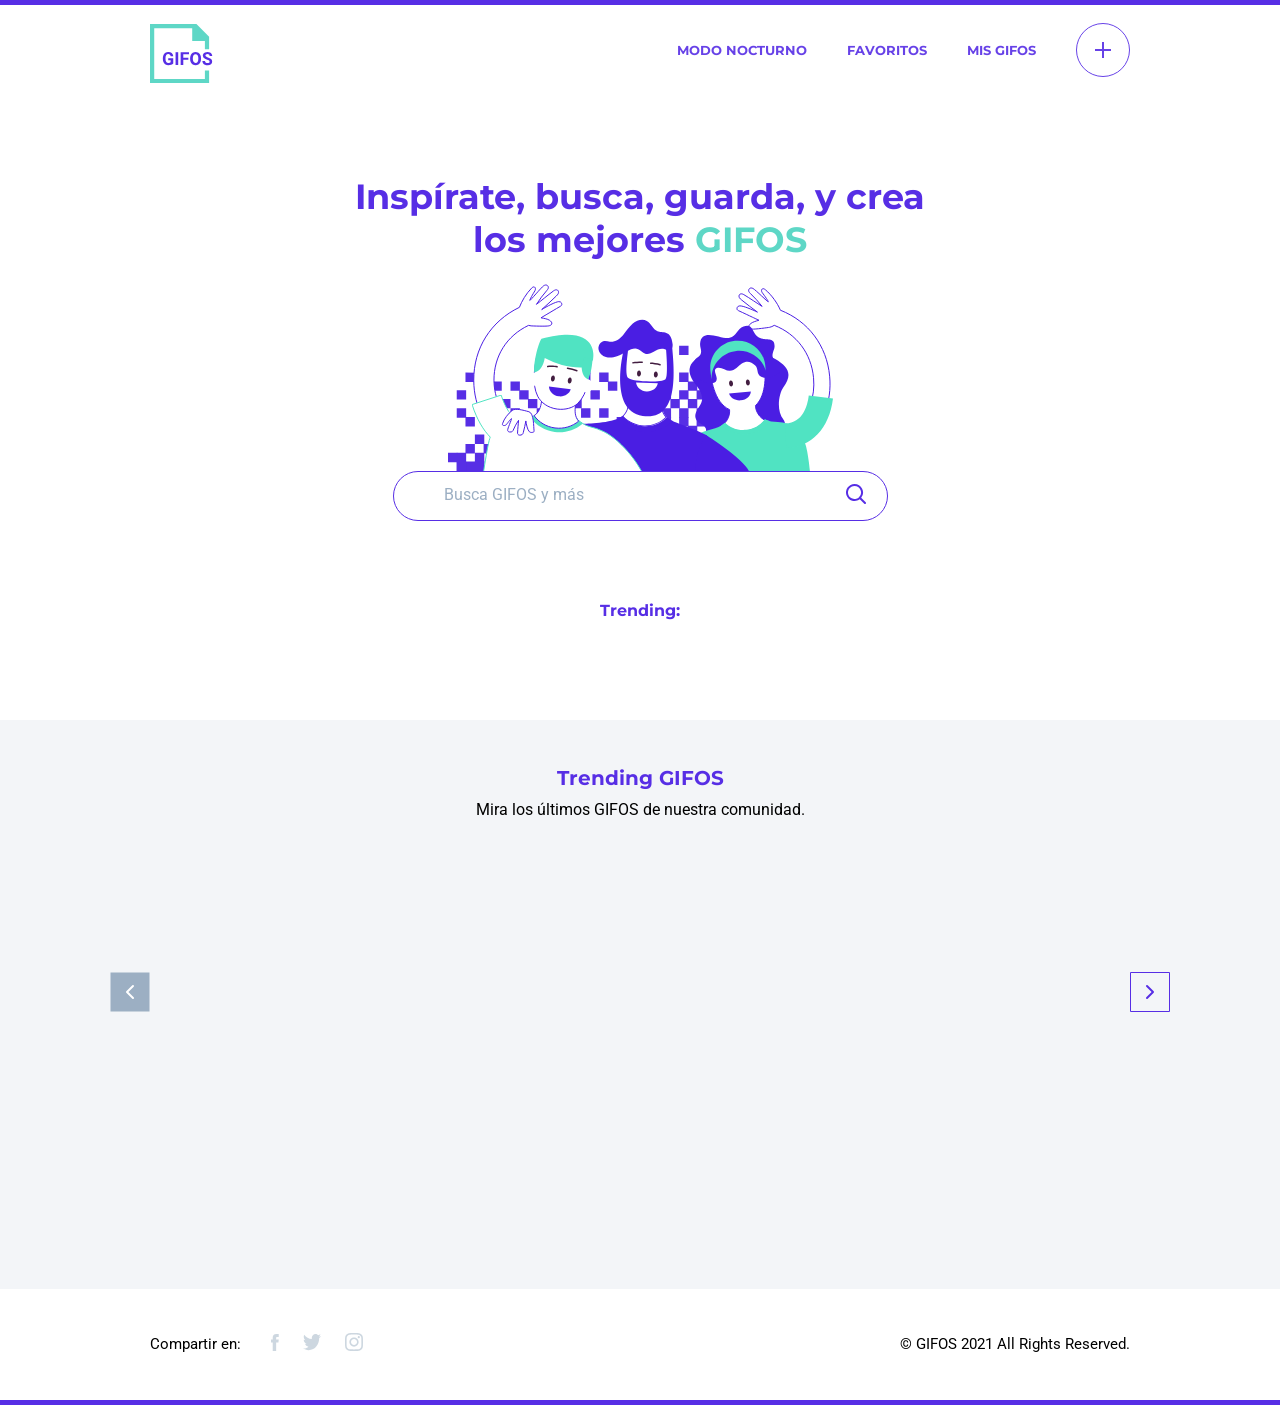
<file: index.html>
<!DOCTYPE html>
<html lang="en">
<head>
    <meta charset="UTF-8">
    <meta http-equiv="X-UA-Compatible" content="IE=edge">
    <meta name="viewport" content="width=device-width, initial-scale=1.0">
    <!-- agregar favicon -->
    <link rel="shortcut icon" href="./img/favicon.png" type="image/x-icon">
    <!-- google fonts -->
    <link rel="preconnect" href="https://fonts.gstatic.com">
    <link href="https://fonts.googleapis.com/css2?family=Montserrat:wght@500;700&family=Roboto:wght@400;700&display=swap" rel="stylesheet">
    <!-- css -->
    <link rel="stylesheet" href="./styles/styles.css">
    <title>GIFOS | Home</title>
</head>
<body>
    <!-- inicio header -->
    <header>

        <!-- logo responsive -->
        <a href="#">
            <picture class="logo">
                <source media="(min-width:1000px)" srcset="./img/logo-desktop.svg">
                <source media="(min-width:320px)" srcset="./img/logo-mobile.svg">
                <img src="./img/logo-desktop.svg" alt="Logo">
            </picture>
        </a>

        <form class="form-scroll">
            <input id="search-input-nav" type="search" placeholder="Busca GIFOS y más" autocomplete="off">
            <button type="submit" class="search-icon" id="search-icon-header">
                <svg width="20" height="20" xmlns="http://www.w3.org/2000/svg" xmlns:xlink="http://www.w3.org/1999/xlink">
                    <defs>
                        <path d="M8.5 0a8.5 8.5 0 016.677 13.761l4.53 4.532a1 1 0 01-1.414 1.414l-4.532-4.53A8.5 8.5 0 118.5 0zm0 2a6.5 6.5 0 104.548 11.144l.045-.051c.016-.016.033-.032.05-.046A6.5 6.5 0 008.5 2z" id="t"/>
                    </defs>
                    <use fill="#572EE5" fill-rule="nonzero" xlink:href="#t"/>
                </svg>
            </button>
        </form>

        <!-- burger button -->
        <input type="checkbox" id="burger-input">
        <label for="burger-input">
            <svg class="burger" width="15" height="14" xmlns="http://www.w3.org/2000/svg" xmlns:xlink="http://www.w3.org/1999/xlink">
                <defs>
                    <path d="M14 12a1 1 0 010 2H1a1 1 0 010-2zm0-6a1 1 0 010 2H1a1 1 0 110-2zm0-6a1 1 0 010 2H1a1 1 0 110-2z" id="i"/>
                </defs>
                <use fill="#572EE5" fill-rule="nonzero" xlink:href="#i"/>
            </svg>
            <svg class="close" width="14" height="14" xmlns="http://www.w3.org/2000/svg" xmlns:xlink="http://www.w3.org/1999/xlink">
                <defs>
                    <path d="M.293.293a1 1 0 011.414 0L7 5.585 12.293.293a1 1 0 011.32-.083l.094.083a1 1 0 010 1.414L8.415 7l5.292 5.293a1 1 0 01.083 1.32l-.083.094a1 1 0 01-1.414 0L7 8.415l-5.293 5.292a1 1 0 01-1.32.083l-.094-.083a1 1 0 010-1.414L5.585 7 .293 1.707A1 1 0 01.21.387z" id="j"/>
                </defs>
                <use fill="#4A1EE3" fill-rule="nonzero" xlink:href="#j"/>
            </svg>
        </label>
        
        <!-- menu -->
        <nav id="menu">
            <ul>
                <li id="dark-mode-button"><a>Modo nocturno</a></li>
                <li><a href="./favoritos.html">Favoritos</a></li>
                <li><a href="./mis-gifos.html">Mis GIFOS</a></li>
                <li class="mobile-create-gifo"><a href="./crear-gifo.html">Crear gifo</a></li>
                <li><a href="./crear-gifo.html" class="button-crear-gifo"><span></span></a></li>    
            </ul>
        </nav>
    </header>
    <!-- fin header -->

    <!-- inicio main -->
    <main id="search">
        <h1>Inspírate, busca, guarda, y crea los mejores <em>GIFOS</em></h1>
        <div class="search-block">
            <img src="./img/ilustra_header.svg" alt="Ilustración header">
            <form>
                <input type="search" placeholder="Busca GIFOS y más" id="searchInput" autocomplete="off">
                <button class="search-icon" type="submit" id="search-icon-main">
                    <svg width="20" height="20" xmlns="http://www.w3.org/2000/svg" xmlns:xlink="http://www.w3.org/1999/xlink">
                        <defs>
                            <path d="M8.5 0a8.5 8.5 0 016.677 13.761l4.53 4.532a1 1 0 01-1.414 1.414l-4.532-4.53A8.5 8.5 0 118.5 0zm0 2a6.5 6.5 0 104.548 11.144l.045-.051c.016-.016.033-.032.05-.046A6.5 6.5 0 008.5 2z" id="h"/>
                        </defs>
                        <use fill="#572EE5" fill-rule="nonzero" xlink:href="#h"/>
                    </svg>
                </button>
                <button class="clear-button hidden" id="clear-button" type="reset">
                    <svg width="14" height="14" xmlns="http://www.w3.org/2000/svg" xmlns:xlink="http://www.w3.org/1999/xlink">
                        <defs>
                            <path d="M.293.293a1 1 0 011.414 0L7 5.585 12.293.293a1 1 0 011.32-.083l.094.083a1 1 0 010 1.414L8.415 7l5.292 5.293a1 1 0 01.083 1.32l-.083.094a1 1 0 01-1.414 0L7 8.415l-5.293 5.292a1 1 0 01-1.32.083l-.094-.083a1 1 0 010-1.414L5.585 7 .293 1.707A1 1 0 01.21.387z" id="k"/>
                        </defs>
                        <use fill="#4A1EE3" fill-rule="nonzero" xlink:href="#k"/>
                    </svg>
                </button>
                <ul id="suggestions-list"></ul>
            </form>
        </div>
        <div class="trending-list">
            <p>Trending:</p>
            <p id="trending-words"></p>
        </div>
        <div class="results-search"></div>
        <div id="pagination-container"></div>
    </main>
    <!-- fin main -->

    <!-- inicio sección trending -->
    <section id="trending">
        <h2>Trending GIFOS</h2>
        <p>Mira los últimos GIFOS de nuestra comunidad.</p>
        <!-- inicio galeria trending gifos -->
        <div class="gallery">

            <button id="left" class="slider-button disabled">
                <svg width="40" height="40" xmlns="http://www.w3.org/2000/svg" xmlns:xlink="http://www.w3.org/1999/xlink">
                    <defs>
                        <path d="M2.414 7l5.293-5.293A1 1 0 006.293.293l-6 6a1 1 0 000 1.414l6 6a1 1 0 101.414-1.414L2.414 7z" id="f"/>
                    </defs>
                    <g fill="none" fill-rule="evenodd">
                        <path stroke="#572EE5" d="M.5.5h39v39H.5z"/>
                        <use fill="#572EE5" fill-rule="nonzero" xlink:href="#f" transform="translate(16 13)"/>
                    </g>
                </svg>
            </button>
            
            <div class="trending-slider">
                <ul class="trending-gifos"></ul>
            </div>

            <button id="right" class="slider-button">
                <svg width="40" height="40" xmlns="http://www.w3.org/2000/svg" xmlns:xlink="http://www.w3.org/1999/xlink">
                    <defs>
                        <path d="M5.586 7L.293 12.293a1 1 0 001.414 1.414l6-6a1 1 0 000-1.414l-6-6A1 1 0 10.293 1.707L5.586 7z" id="g"/>
                    </defs>
                    <g fill="none" fill-rule="evenodd">
                        <path stroke="#572EE5" d="M.5.5h39v39H.5z"/>
                        <use fill="#572EE5" fill-rule="nonzero" xlink:href="#g" transform="translate(16 13)"/>
                    </g>
                </svg>
            </button>
        </div>
        <!-- fin galeria trending gifos --> 
               
    </section>
    <!-- fin sección trending -->

    <!-- inicio footer -->
    <footer>
        <div>
            <p>Compartir en:</p>
            <ul>
                <li><a href="https://www.facebook.com/"><img src="./img/icon_facebook.svg" alt="Facebook"></a></li>
                <li><a href="https://twitter.com/"><img src="./img/icon-twitter.svg" alt="Twitter"></a></li>
                <li><a href="https://www.instagram.com/"><img src="./img/icon_instagram.svg" alt="Instagram"></a></li>
            </ul>
        </div>
        <p>© GIFOS 2021 All Rights Reserved.</p>
    </footer>
    <!-- fin footer -->

    <!-- js -->
    <script src="./js/index.js" type="module"></script>
</body>
</html>
</file>
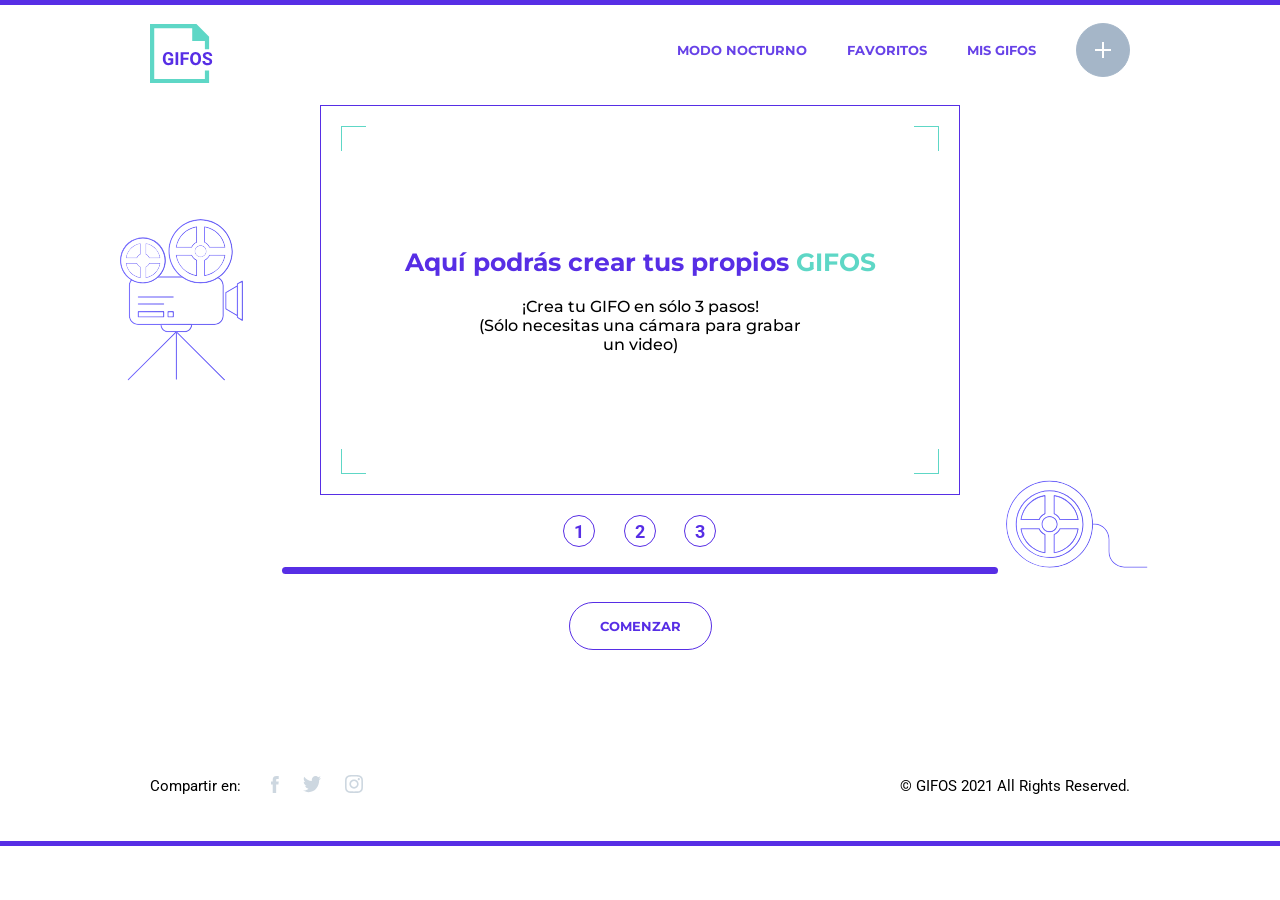
<file: crear-gifo.html>
<!DOCTYPE html>
<html lang="en">
<head>
    <meta charset="UTF-8">
    <meta http-equiv="X-UA-Compatible" content="IE=edge">
    <meta name="viewport" content="width=device-width, initial-scale=1.0">
    <!-- agregar favicon -->
    <link rel="shortcut icon" href="./img/favicon.png" type="image/x-icon">
    <!-- google fonts -->
    <link rel="preconnect" href="https://fonts.gstatic.com">
    <link href="https://fonts.googleapis.com/css2?family=Montserrat:wght@500;700&family=Roboto:wght@400;700&display=swap" rel="stylesheet">
    <!-- css -->
    <link rel="stylesheet" href="./styles/styles.css">
    <title>GIFOS | Home</title>
</head>
<body>
    <!-- inicio header -->
    <header>

        <!-- logo responsive -->
        <a href="./index.html">
            <picture class="logo">
                <source media="(min-width:1000px)" srcset="./img/logo-desktop.svg">
                <source media="(min-width:320px)" srcset="./img/logo-mobile.svg">
                <img src="./img/logo-desktop.svg" alt="Logo">
            </picture>
        </a>

        <form class="form-scroll" id="nav-search-form">
            <input id="search-input-nav" type="search" placeholder="Busca GIFOS y más" autocomplete="off">
            <button type="submit" class="search-icon" id="search-icon-header">
                <svg width="20" height="20" xmlns="http://www.w3.org/2000/svg" xmlns:xlink="http://www.w3.org/1999/xlink">
                    <defs>
                        <path d="M8.5 0a8.5 8.5 0 016.677 13.761l4.53 4.532a1 1 0 01-1.414 1.414l-4.532-4.53A8.5 8.5 0 118.5 0zm0 2a6.5 6.5 0 104.548 11.144l.045-.051c.016-.016.033-.032.05-.046A6.5 6.5 0 008.5 2z" id="t"/>
                    </defs>
                    <use fill="#572EE5" fill-rule="nonzero" xlink:href="#t"/>
                </svg>
            </button>
        </form>

        <!-- burger button -->
        <input type="checkbox" id="burger-input">
        <label for="burger-input">
            <svg class="burger" width="15" height="14" xmlns="http://www.w3.org/2000/svg" xmlns:xlink="http://www.w3.org/1999/xlink">
                <defs>
                    <path d="M14 12a1 1 0 010 2H1a1 1 0 010-2zm0-6a1 1 0 010 2H1a1 1 0 110-2zm0-6a1 1 0 010 2H1a1 1 0 110-2z" id="i"/>
                </defs>
                <use fill="#572EE5" fill-rule="nonzero" xlink:href="#i"/>
            </svg>
            <svg class="close" width="14" height="14" xmlns="http://www.w3.org/2000/svg" xmlns:xlink="http://www.w3.org/1999/xlink">
                <defs>
                    <path d="M.293.293a1 1 0 011.414 0L7 5.585 12.293.293a1 1 0 011.32-.083l.094.083a1 1 0 010 1.414L8.415 7l5.292 5.293a1 1 0 01.083 1.32l-.083.094a1 1 0 01-1.414 0L7 8.415l-5.293 5.292a1 1 0 01-1.32.083l-.094-.083a1 1 0 010-1.414L5.585 7 .293 1.707A1 1 0 01.21.387z" id="j"/>
                </defs>
                <use fill="#4A1EE3" fill-rule="nonzero" xlink:href="#j"/>
            </svg>
        </label>
        
        <!-- menu -->
        <nav id="menu">
            <ul>
                <li id="dark-mode-button"><a>Modo nocturno</a></li>
                <li><a href="./favoritos.html">Favoritos</a></li>
                <li><a href="./mis-gifos.html">Mis GIFOS</a></li>
                <li class="mobile-create-gifo"><a href="#">Crear gifo</a></li>
                <li><a href="#" class="button-crear-gifo button-crear-gifo-active"><span></span></a></li>
            </ul>
        </nav>
    </header>
    <!-- fin header -->

    <!-- inicio main -->
    <main id="crear-gifo">
        <div>
            <img src="./img/camara.svg" alt="Cámara" class="camera-img" id="camera-img">
            <img src="./img/element_cinta1.svg" alt="Rollo de cámara" class="camera-img-anim1" id="camera-img-roll1">
            <img src="./img/element_cinta2.svg" alt="Rollo de cámara" class="camera-img-anim2" id="camera-img-roll2">
            <img src="./img/element-luz-camara.svg" class="light-camera" alt="Luz de cámara" id="camera-img-light">
            <div class="frame" id="frame">
                <!-- <video src="" id="video-frame"></video> -->
                <div id="container" class="container">
                    <h2>Aquí podrás crear tus propios <em>GIFOS</em></h2>
                    <p>¡Crea tu GIFO en sólo 3 pasos!</p>
                    <p>(Sólo necesitas una cámara para grabar un video)</p>
                </div>
                
                <span class="frame-corner"></span>
                <span class="frame-corner"></span>
                <span class="frame-corner"></span>
                <span class="frame-corner"></span>
            </div>
        </div>
        <div id="steps">
            <ol>
                <li>1</li>
                <li>2</li>
                <li>3</li>
            </ol>
            <span></span>
            <img src="./img/pelicula.svg" alt="Rollo de cámara" id="roll-img">
        </div>
        <button class="button" id="start-button">Comenzar</button>
    </main>
    <!-- fin main -->

    <!-- inicio footer -->
    <footer>
        <div>
            <p>Compartir en:</p>
            <ul>
                <li><a href="https://www.facebook.com/"><img src="./img/icon_facebook.svg" alt="Facebook"></a></li>
                <li><a href="https://twitter.com/"><img src="./img/icon-twitter.svg" alt="Twitter"></a></li>
                <li><a href="https://www.instagram.com/"><img src="./img/icon_instagram.svg" alt="Instagram"></a></li>
            </ul>
        </div>
        <p>© GIFOS 2021 All Rights Reserved.</p>
    </footer>
    <!-- fin footer -->

    <!-- js -->
    <script src="https://www.webrtc-experiment.com/RecordRTC.js"></script>
    <script src="./js/create.js" type="module"></script>
</body>
</html>
</file>
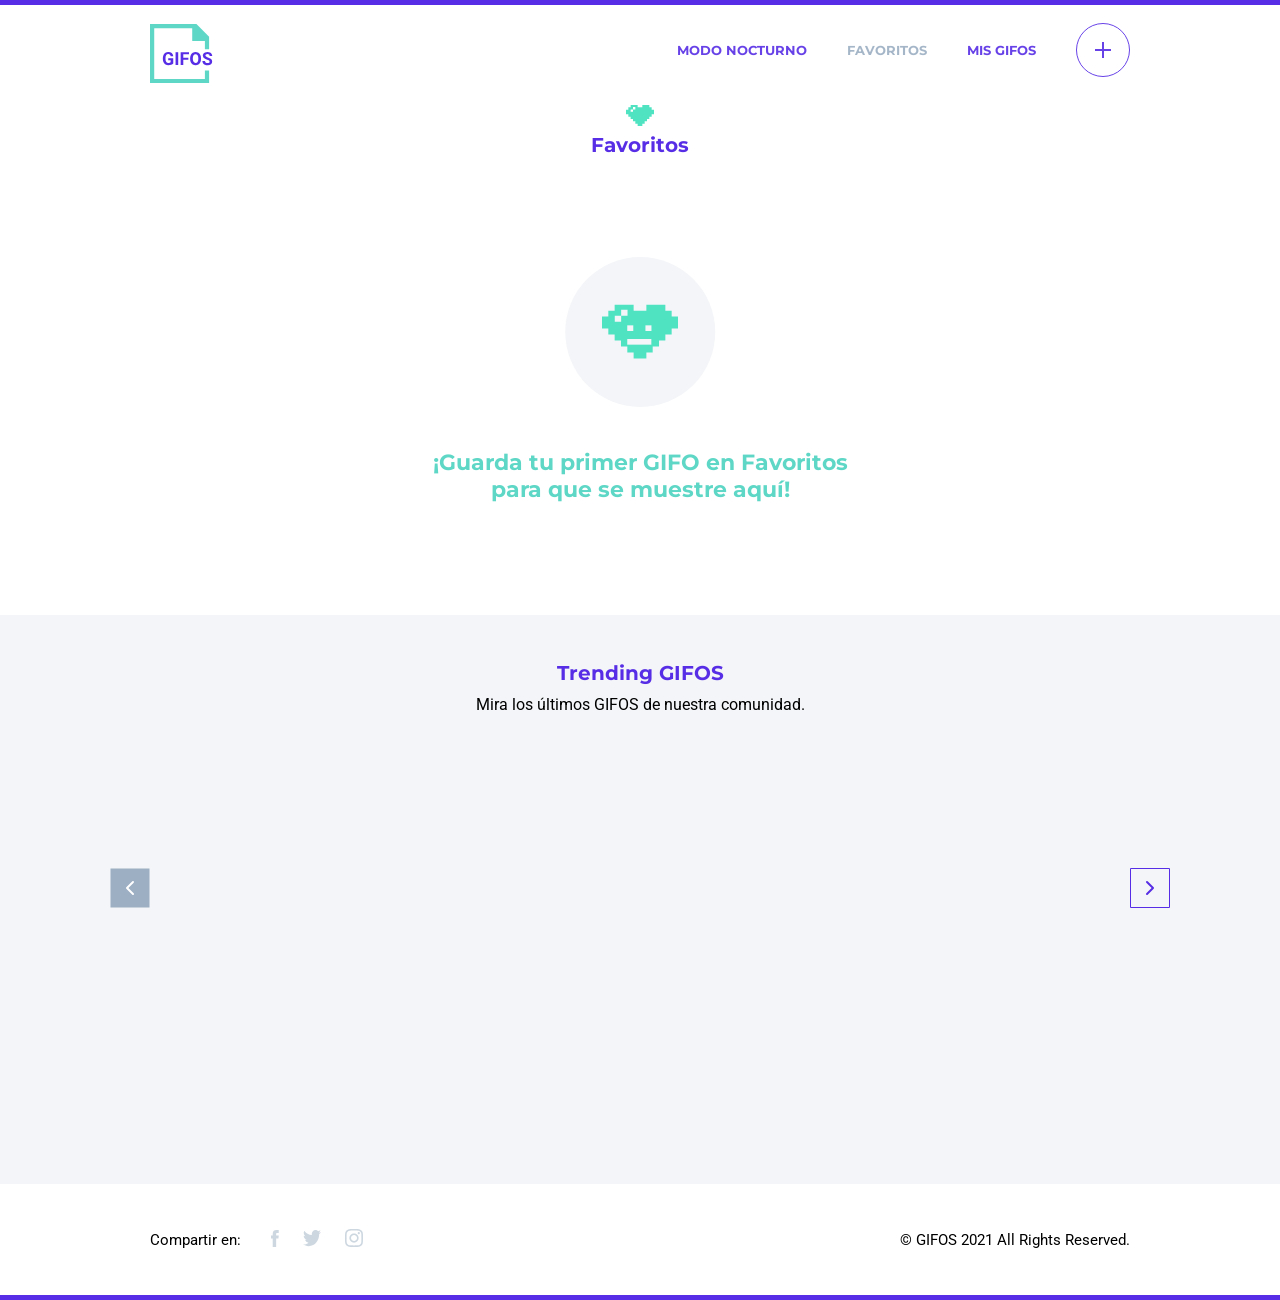
<file: favoritos.html>
<!DOCTYPE html>
<html lang="en">
<head>
    <meta charset="UTF-8">
    <meta http-equiv="X-UA-Compatible" content="IE=edge">
    <meta name="viewport" content="width=device-width, initial-scale=1.0">
    <!-- agregar favicon -->
    <link rel="shortcut icon" href="./img/favicon.png" type="image/x-icon">
    <!-- google fonts -->
    <link rel="preconnect" href="https://fonts.gstatic.com">
    <link href="https://fonts.googleapis.com/css2?family=Montserrat:wght@500;700&family=Roboto:wght@400;700&display=swap" rel="stylesheet">
    <!-- css -->
    <link rel="stylesheet" href="./styles/styles.css">
    <title>GIFOS | Favoritos</title>
</head>
<body>
    <!-- inicio header -->
    <header>

        <!-- logo responsive -->
        <a href="./index.html">
            <picture class="logo">
                <source media="(min-width:1000px)" srcset="./img/logo-desktop.svg">
                <source media="(min-width:320px)" srcset="./img/logo-mobile.svg">
                <img src="./img/logo-desktop.svg" alt="Logo">
            </picture>
        </a>

        <form class="form-scroll" id="nav-search-form">
            <input id="search-input-nav" type="search" placeholder="Busca GIFOS y más" autocomplete="off">
            <button type="submit" class="search-icon" id="search-icon-header">
                <svg width="20" height="20" xmlns="http://www.w3.org/2000/svg" xmlns:xlink="http://www.w3.org/1999/xlink">
                    <defs>
                        <path d="M8.5 0a8.5 8.5 0 016.677 13.761l4.53 4.532a1 1 0 01-1.414 1.414l-4.532-4.53A8.5 8.5 0 118.5 0zm0 2a6.5 6.5 0 104.548 11.144l.045-.051c.016-.016.033-.032.05-.046A6.5 6.5 0 008.5 2z" id="t"/>
                    </defs>
                    <use fill="#572EE5" fill-rule="nonzero" xlink:href="#t"/>
                </svg>
            </button>
        </form>

        <!-- burger button -->
        <input type="checkbox" id="burger-input">
        <label for="burger-input">
            <svg class="burger" width="15" height="14" xmlns="http://www.w3.org/2000/svg" xmlns:xlink="http://www.w3.org/1999/xlink">
                <defs>
                    <path d="M14 12a1 1 0 010 2H1a1 1 0 010-2zm0-6a1 1 0 010 2H1a1 1 0 110-2zm0-6a1 1 0 010 2H1a1 1 0 110-2z" id="i"/>
                </defs>
                <use fill="#572EE5" fill-rule="nonzero" xlink:href="#i"/>
            </svg>
            <svg class="close" width="14" height="14" xmlns="http://www.w3.org/2000/svg" xmlns:xlink="http://www.w3.org/1999/xlink">
                <defs>
                    <path d="M.293.293a1 1 0 011.414 0L7 5.585 12.293.293a1 1 0 011.32-.083l.094.083a1 1 0 010 1.414L8.415 7l5.292 5.293a1 1 0 01.083 1.32l-.083.094a1 1 0 01-1.414 0L7 8.415l-5.293 5.292a1 1 0 01-1.32.083l-.094-.083a1 1 0 010-1.414L5.585 7 .293 1.707A1 1 0 01.21.387z" id="j"/>
                </defs>
                <use fill="#4A1EE3" fill-rule="nonzero" xlink:href="#j"/>
            </svg>
        </label>
        
        <!-- menu -->
        <nav id="menu">
            <ul>
                <li id="dark-mode-button"><a>Modo nocturno</a></li>
                <li><a class="active" href="#">Favoritos</a></li>
                <li><a href="./mis-gifos.html">Mis GIFOS</a></li>
                <li class="mobile-create-gifo"><a href="./crear-gifo.html">Crear gifo</a></li>
                <li><a href="./crear-gifo.html" class="button-crear-gifo"><span></span></a></li>
            </ul>
        </nav>
    </header>
    <!-- fin header -->

    <!-- inicio main -->
    <main id="favoritos">
        <img src="./img/icon-favoritos.svg" alt="Icono favoritos" class="icon-main">
        <h2>Favoritos</h2>
        <ul class="grid-gifs" id="favs-gifs"></ul> 
        <div id="pagination-container"></div>
    </main>
    <!-- fin main -->

    <!-- inicio sección trending -->
    <section id="trending">
        <h2>Trending GIFOS</h2>
        <p>Mira los últimos GIFOS de nuestra comunidad.</p>
        <div class="gallery">

            <button id="left" class="slider-button disabled">
                <svg width="40" height="40" xmlns="http://www.w3.org/2000/svg" xmlns:xlink="http://www.w3.org/1999/xlink">
                    <defs>
                        <path d="M2.414 7l5.293-5.293A1 1 0 006.293.293l-6 6a1 1 0 000 1.414l6 6a1 1 0 101.414-1.414L2.414 7z" id="f"/>
                    </defs>
                    <g fill="none" fill-rule="evenodd">
                        <path stroke="#572EE5" d="M.5.5h39v39H.5z"/>
                        <use fill="#572EE5" fill-rule="nonzero" xlink:href="#f" transform="translate(16 13)"/>
                    </g>
                </svg>
            </button>
            
            <div class="trending-slider">
                <ul class="trending-gifos"></ul>
            </div>

            <button id="right" class="slider-button">
                <svg width="40" height="40" xmlns="http://www.w3.org/2000/svg" xmlns:xlink="http://www.w3.org/1999/xlink">
                    <defs>
                        <path d="M5.586 7L.293 12.293a1 1 0 001.414 1.414l6-6a1 1 0 000-1.414l-6-6A1 1 0 10.293 1.707L5.586 7z" id="g"/>
                    </defs>
                    <g fill="none" fill-rule="evenodd">
                        <path stroke="#572EE5" d="M.5.5h39v39H.5z"/>
                        <use fill="#572EE5" fill-rule="nonzero" xlink:href="#g" transform="translate(16 13)"/>
                    </g>
                </svg>
            </button>
        </div>       
    </section>
    <!-- fin sección trending -->

    <!-- inicio footer -->
    <footer>
        <div>
            <p>Compartir en:</p>
            <ul>
                <li><a href="https://www.facebook.com/"><img src="./img/icon_facebook.svg" alt="Facebook"></a></li>
                <li><a href="https://twitter.com/"><img src="./img/icon-twitter.svg" alt="Twitter"></a></li>
                <li><a href="https://www.instagram.com/"><img src="./img/icon_instagram.svg" alt="Instagram"></a></li>
            </ul>
        </div>
        <p>© GIFOS 2021 All Rights Reserved.</p>
    </footer>
    <!-- fin footer -->

    <!-- js -->
    <script src="./js/favs.js" type="module"></script>
</body>
</html>
</file>
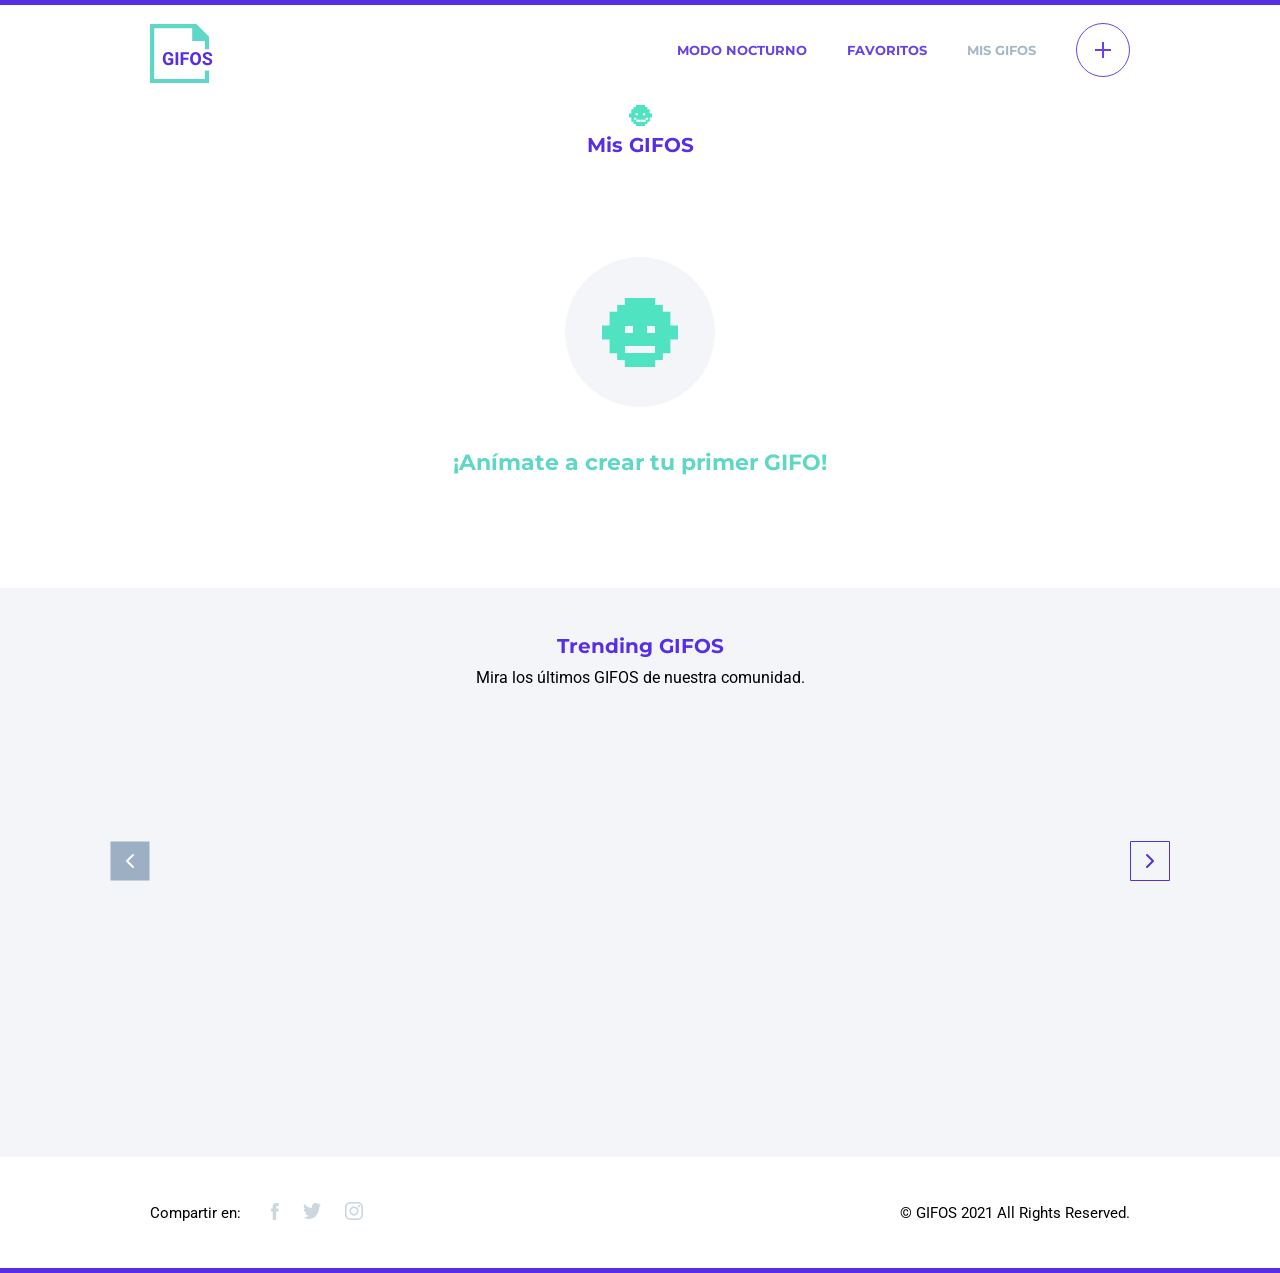
<file: mis-gifos.html>
<!DOCTYPE html>
<html lang="en">
<head>
    <meta charset="UTF-8">
    <meta http-equiv="X-UA-Compatible" content="IE=edge">
    <meta name="viewport" content="width=device-width, initial-scale=1.0">
    <!-- agregar favicon -->
    <link rel="shortcut icon" href="./img/favicon.png" type="image/x-icon">
    <!-- google fonts -->
    <link rel="preconnect" href="https://fonts.gstatic.com">
    <link href="https://fonts.googleapis.com/css2?family=Montserrat:wght@500;700&family=Roboto:wght@400;700&display=swap" rel="stylesheet">
    <!-- css -->
    <link rel="stylesheet" href="./styles/styles.css">
    <title>GIFOS | Home</title>
</head>
<body>
    <!-- inicio header -->
    <header>

        <!-- logo responsive -->
        <a href="./index.html">
            <picture class="logo">
                <source media="(min-width:1000px)" srcset="./img/logo-desktop.svg">
                <source media="(min-width:320px)" srcset="./img/logo-mobile.svg">
                <img src="./img/logo-desktop.svg" alt="Logo">
            </picture>
        </a>

        <form class="form-scroll" id="nav-search-form">
            <input id="search-input-nav" type="search" placeholder="Busca GIFOS y más" autocomplete="off">
            <button type="submit" class="search-icon" id="search-icon-header">
                <svg width="20" height="20" xmlns="http://www.w3.org/2000/svg" xmlns:xlink="http://www.w3.org/1999/xlink">
                    <defs>
                        <path d="M8.5 0a8.5 8.5 0 016.677 13.761l4.53 4.532a1 1 0 01-1.414 1.414l-4.532-4.53A8.5 8.5 0 118.5 0zm0 2a6.5 6.5 0 104.548 11.144l.045-.051c.016-.016.033-.032.05-.046A6.5 6.5 0 008.5 2z" id="t"/>
                    </defs>
                    <use fill="#572EE5" fill-rule="nonzero" xlink:href="#t"/>
                </svg>
            </button>
        </form>

        <!-- burger button -->
        <input type="checkbox" id="burger-input">
        <label for="burger-input">
            <svg class="burger" width="15" height="14" xmlns="http://www.w3.org/2000/svg" xmlns:xlink="http://www.w3.org/1999/xlink">
                <defs>
                    <path d="M14 12a1 1 0 010 2H1a1 1 0 010-2zm0-6a1 1 0 010 2H1a1 1 0 110-2zm0-6a1 1 0 010 2H1a1 1 0 110-2z" id="i"/>
                </defs>
                <use fill="#572EE5" fill-rule="nonzero" xlink:href="#i"/>
            </svg>
            <svg class="close" width="14" height="14" xmlns="http://www.w3.org/2000/svg" xmlns:xlink="http://www.w3.org/1999/xlink">
                <defs>
                    <path d="M.293.293a1 1 0 011.414 0L7 5.585 12.293.293a1 1 0 011.32-.083l.094.083a1 1 0 010 1.414L8.415 7l5.292 5.293a1 1 0 01.083 1.32l-.083.094a1 1 0 01-1.414 0L7 8.415l-5.293 5.292a1 1 0 01-1.32.083l-.094-.083a1 1 0 010-1.414L5.585 7 .293 1.707A1 1 0 01.21.387z" id="j"/>
                </defs>
                <use fill="#4A1EE3" fill-rule="nonzero" xlink:href="#j"/>
            </svg>
        </label>
        
        <!-- menu -->
        <nav id="menu">
            <ul>
                <li id="dark-mode-button"><a>Modo nocturno</a></li>
                <li><a href="./favoritos.html">Favoritos</a></li>
                <li><a class="active" href="#">Mis GIFOS</a></li>
                <li class="mobile-create-gifo"><a href="./crear-gifo.html">Crear gifo</a></li>
                <li><a href="./crear-gifo.html" class="button-crear-gifo"><span></span></a></li>
            </ul>
        </nav>
    </header>
    <!-- fin header -->

    <!-- inicio main -->
    <main id="mis-gifos">
        <img src="./img/icon-mis-gifos.svg" alt="Icono mis GIFOS" class="icon-main">
        <h2>Mis GIFOS</h2>
        <ul class="grid-gifs" id="my-gifs-list"></ul> 
        <div id="pagination-container"></div>
    </main>
    <!-- fin main -->

    <!-- inicio sección trending -->
    <section id="trending">
        <h2>Trending GIFOS</h2>
        <p>Mira los últimos GIFOS de nuestra comunidad.</p>
        <div class="gallery">

            <button id="left" class="slider-button disabled">
                <svg width="40" height="40" xmlns="http://www.w3.org/2000/svg" xmlns:xlink="http://www.w3.org/1999/xlink">
                    <defs>
                        <path d="M2.414 7l5.293-5.293A1 1 0 006.293.293l-6 6a1 1 0 000 1.414l6 6a1 1 0 101.414-1.414L2.414 7z" id="f"/>
                    </defs>
                    <g fill="none" fill-rule="evenodd">
                        <path stroke="#572EE5" d="M.5.5h39v39H.5z"/>
                        <use fill="#572EE5" fill-rule="nonzero" xlink:href="#f" transform="translate(16 13)"/>
                    </g>
                </svg>
            </button>
            
            <div class="trending-slider">
                <ul class="trending-gifos"></ul>
            </div>

            <button id="right" class="slider-button">
                <svg width="40" height="40" xmlns="http://www.w3.org/2000/svg" xmlns:xlink="http://www.w3.org/1999/xlink">
                    <defs>
                        <path d="M5.586 7L.293 12.293a1 1 0 001.414 1.414l6-6a1 1 0 000-1.414l-6-6A1 1 0 10.293 1.707L5.586 7z" id="g"/>
                    </defs>
                    <g fill="none" fill-rule="evenodd">
                        <path stroke="#572EE5" d="M.5.5h39v39H.5z"/>
                        <use fill="#572EE5" fill-rule="nonzero" xlink:href="#g" transform="translate(16 13)"/>
                    </g>
                </svg>
            </button>
        </div>       
    </section>
    <!-- fin sección trending -->

    <!-- inicio footer -->
    <footer>
        <div>
            <p>Compartir en:</p>
            <ul>
                <li><a href="https://www.facebook.com/"><img src="./img/icon_facebook.svg" alt="Facebook"></a></li>
                <li><a href="https://twitter.com/"><img src="./img/icon-twitter.svg" alt="Twitter"></a></li>
                <li><a href="https://www.instagram.com/"><img src="./img/icon_instagram.svg" alt="Instagram"></a></li>
            </ul>
        </div>
        <p>© GIFOS 2021 All Rights Reserved.</p>
    </footer>
    <!-- fin footer -->

    <!-- js -->
    <script src="./js/my-gifos.js" type="module"></script>
</body>
</html>
</file>
<file: styles/styles.css>
* {
  -webkit-box-sizing: border-box;
          box-sizing: border-box;
}

html {
  font-size: 10px;
  scroll-behavior: smooth;
}

body {
  margin: 0;
  padding: 0;
}

ul, ol {
  padding: 0;
}

ul li, ol li {
  list-style-type: none;
}

a {
  text-decoration: none;
}

main {
  margin-top: 10.5rem;
  display: -webkit-box;
  display: -ms-flexbox;
  display: flex;
  -webkit-box-orient: vertical;
  -webkit-box-direction: normal;
      -ms-flex-direction: column;
          flex-direction: column;
  -webkit-box-align: center;
      -ms-flex-align: center;
          align-items: center;
}

h2 {
  color: #572EE5;
  margin: 0;
  font: 700 2rem "Montserrat", sans-serif;
}

em {
  font-style: normal;
  color: #5ED7C6;
}

button {
  cursor: pointer;
  border: none;
  background-color: transparent;
}

.icon-main {
  margin-bottom: 0.7rem;
}

.button {
  background-color: white;
  color: #572EE5;
  text-transform: uppercase;
  border: 1px solid #572EE5;
  border-radius: 25px;
  padding: 1.5rem 3rem;
  -webkit-transition: background-color 0.3s;
  transition: background-color 0.3s;
  outline: none;
  font: 700 1.3rem "Montserrat", sans-serif;
}

.button:hover {
  background-color: #572EE5;
  color: white;
}

.grid-gifs {
  display: -ms-grid;
  display: grid;
  -ms-grid-columns: (1fr)[2];
      grid-template-columns: repeat(2, 1fr);
  grid-gap: 2rem;
  grid-auto-rows: 120px;
  margin-top: 4.8rem;
}

.grid-gifs.no-favs-container {
  margin-top: 10rem;
  display: -webkit-box;
  display: -ms-flexbox;
  display: flex;
  -webkit-box-orient: vertical;
  -webkit-box-direction: normal;
      -ms-flex-direction: column;
          flex-direction: column;
  -webkit-box-align: center;
      -ms-flex-align: center;
          align-items: center;
  -webkit-box-pack: justify;
      -ms-flex-pack: justify;
          justify-content: space-between;
}

.grid-gifs.no-favs-container .no-favs-image {
  display: block;
}

.grid-gifs.no-favs-container .no-favs {
  font: 700 2.2rem "Montserrat", sans-serif;
  color: #5ED7C6;
  text-align: center;
}

@media screen and (min-width: 1000px) {
  .grid-gifs.no-favs-container .no-favs {
    width: 431px;
  }
}

@media screen and (min-width: 550px) {
  .grid-gifs {
    -ms-grid-columns: (1fr)[3];
        grid-template-columns: repeat(3, 1fr);
    grid-auto-rows: 200px;
  }
}

@media screen and (min-width: 1000px) {
  .grid-gifs {
    -ms-grid-columns: (260px)[4];
        grid-template-columns: repeat(4, 260px);
    grid-gap: 2rem;
    grid-auto-rows: 200px;
  }
}

.gifs-container {
  margin: 0 2rem 7.8rem 2rem;
}

.gifs-container .button {
  margin-top: 7.8rem;
}

.hidden {
  display: none;
}

.margin-botton {
  margin-bottom: 8rem;
}

.pagination {
  display: -webkit-box;
  display: -ms-flexbox;
  display: flex;
  -webkit-box-pack: justify;
      -ms-flex-pack: justify;
          justify-content: space-between;
  -webkit-box-align: center;
      -ms-flex-align: center;
          align-items: center;
}

.pagination .pagination-button {
  display: -webkit-box;
  display: -ms-flexbox;
  display: flex;
  -webkit-box-align: center;
      -ms-flex-align: center;
          align-items: center;
  height: 14px;
}

.pagination .pagination-button svg path {
  fill: #572EE5;
}

.pagination .pagination-button.pagination-button-disabled svg path {
  fill: #9CAFC3;
}

.pagination .pagination-container {
  position: relative;
  max-width: 290px;
  overflow: hidden;
}

.pagination .pagination-list {
  display: -ms-grid;
  display: grid;
  position: relative;
  top: 0;
  right: 0;
  -webkit-transition: right 0.8s cubic-bezier(0.36, 0.17, 0.13, 1.06), left 0.8s cubic-bezier(0.36, 0.17, 0.13, 1.06);
  transition: right 0.8s cubic-bezier(0.36, 0.17, 0.13, 1.06), left 0.8s cubic-bezier(0.36, 0.17, 0.13, 1.06);
}

.pagination .pagination-list .pagination-number {
  cursor: pointer;
  display: inline-block;
  font: 400 1.8rem "Roboto", sans-serif;
  color: #9CAFC3;
  width: 32px;
  height: 32px;
  text-align: center;
  padding-top: 5px;
  margin: 1rem 1.3rem;
  -webkit-transition: background-color .3s ease-in-out;
  transition: background-color .3s ease-in-out;
  border-radius: 50%;
}

.pagination .pagination-list .pagination-number.pagination-number-active {
  border-radius: 50%;
  color: white;
  background-color: #572EE5;
  font: 700 1.8rem "Roboto", sans-serif;
}

#mis-gifos {
  margin: 10.5rem 2rem 8rem 2rem;
}

#favoritos {
  margin: 10.5rem 2rem 8rem 2rem;
}

input[type="search"]::-webkit-search-decoration,
input[type="search"]::-webkit-search-cancel-button,
input[type="search"]::-webkit-search-results-button,
input[type="search"]::-webkit-search-results-decoration {
  -webkit-appearance: none;
}

header {
  -ms-flex-line-pack: start;
      align-content: flex-start;
  -webkit-box-align: center;
      -ms-flex-align: center;
          align-items: center;
  background-color: white;
  display: -webkit-box;
  display: -ms-flexbox;
  display: flex;
  -ms-flex-wrap: wrap;
      flex-wrap: wrap;
  height: 10rem;
  -webkit-box-pack: justify;
      -ms-flex-pack: justify;
          justify-content: space-between;
  position: fixed;
  top: 0;
  width: 100%;
  z-index: 4;
  border-top: 5px solid #572EE5;
  -webkit-box-shadow: 0;
          box-shadow: 0;
  -webkit-transition: -webkit-box-shadow 0.5s cubic-bezier(0.075, 0.82, 0.165, 1);
  transition: -webkit-box-shadow 0.5s cubic-bezier(0.075, 0.82, 0.165, 1);
  transition: box-shadow 0.5s cubic-bezier(0.075, 0.82, 0.165, 1);
  transition: box-shadow 0.5s cubic-bezier(0.075, 0.82, 0.165, 1), -webkit-box-shadow 0.5s cubic-bezier(0.075, 0.82, 0.165, 1);
}

header > a {
  padding: 3rem 2.5rem 1.3rem 2.5rem;
}

header .burger, header .close {
  margin-top: 3rem;
  margin-right: 2.5rem;
}

header.header-scroll {
  -webkit-box-shadow: 0 2px 4px 1px rgba(156, 175, 195, 0.55);
          box-shadow: 0 2px 4px 1px rgba(156, 175, 195, 0.55);
}

header .form-scroll {
  padding: 0 2rem;
  position: relative;
  display: none;
}

header .form-scroll input {
  border: 1px solid #572EE5;
  border-radius: 27px;
  color: black;
  padding: 1.3rem 5rem;
  width: 100%;
  display: inline-block;
  outline: none;
  font: 400 1.6rem "Roboto", sans-serif;
}

header .form-scroll input::-webkit-input-placeholder {
  color: #9CAFC3;
}

header .form-scroll input:-ms-input-placeholder {
  color: #9CAFC3;
}

header .form-scroll input::-ms-input-placeholder {
  color: #9CAFC3;
}

header .form-scroll input::placeholder {
  color: #9CAFC3;
}

header .form-scroll button {
  position: absolute;
  top: 13px;
  right: 35px;
  background-color: transparent;
  border: none;
  outline: none;
}

header nav {
  -ms-flex-item-align: end;
      align-self: flex-end;
  background-color: #572EE5;
  -webkit-transform-origin: top;
          transform-origin: top;
  -webkit-transform: scaleY(0);
          transform: scaleY(0);
  -webkit-transition: -webkit-transform .2s;
  transition: -webkit-transform .2s;
  transition: transform .2s;
  transition: transform .2s, -webkit-transform .2s;
  width: 100%;
  height: 100vh;
  opacity: 0.9;
}

header nav ul {
  padding: 0;
}

header nav ul li {
  text-align: center;
  position: relative;
  display: -webkit-box;
  display: -ms-flexbox;
  display: flex;
  -webkit-box-orient: vertical;
  -webkit-box-direction: normal;
      -ms-flex-direction: column;
          flex-direction: column;
  -webkit-box-align: center;
      -ms-flex-align: center;
          align-items: center;
}

header nav ul li::after {
  content: "";
  width: 40px;
  height: 1px;
  background-color: white;
  display: block;
  position: absolute;
  bottom: 1rem;
  opacity: 0.5;
}

header nav ul li:last-of-type::after {
  display: none;
}

header nav ul li a {
  color: white;
  display: inline-block;
  padding: 2.3rem 0;
  width: 100%;
  font: 700 1.5rem "Montserrat", sans-serif;
}

header .close {
  display: none;
}

header label {
  cursor: pointer;
}

header #burger-input {
  display: none;
}

header #burger-input:checked ~ nav {
  -webkit-transform: scaleY(1);
          transform: scaleY(1);
}

header #burger-input:checked ~ label > .burger {
  display: none;
}

header #burger-input:checked ~ label > .close {
  display: block;
}

@media screen and (min-width: 1000px) {
  header {
    height: 9.5rem;
    -webkit-box-align: center;
        -ms-flex-align: center;
            align-items: center;
    -ms-flex-line-pack: center;
        align-content: center;
    padding: 0 13rem 0 15rem;
  }
  header label {
    display: none;
  }
  header > a {
    padding: 1rem 0 0 0;
  }
  header nav {
    -webkit-transform: initial;
            transform: initial;
    background-color: transparent;
    width: auto;
    height: auto;
  }
  header nav ul {
    display: -webkit-box;
    display: -ms-flexbox;
    display: flex;
    -webkit-box-align: center;
        -ms-flex-align: center;
            align-items: center;
  }
  header nav ul li {
    display: inline-block;
    text-transform: uppercase;
    padding: 0 2rem;
  }
  header nav ul li::after {
    content: initial;
  }
  header nav ul li a {
    color: #572EE5;
    position: relative;
    cursor: pointer;
    font: 700 1.3rem "Montserrat", sans-serif;
  }
  header nav ul li a.active {
    color: #9CAFC3;
  }
  header nav .mobile-create-gifo {
    display: none;
  }
  header nav .link-active {
    color: #9CAFC3;
  }
  header nav ul li:not(:last-of-type) a::after {
    content: "";
    display: block;
    width: 100%;
    height: 2px;
    background-color: #5ED7C6;
    bottom: 18px;
    position: absolute;
    -webkit-transform: scaleX(0);
            transform: scaleX(0);
    -webkit-transition: -webkit-transform 0.3s;
    transition: -webkit-transform 0.3s;
    transition: transform 0.3s;
    transition: transform 0.3s, -webkit-transform 0.3s;
    -webkit-transform-origin: left;
            transform-origin: left;
  }
  header nav ul li:not(:last-of-type) a:hover::after {
    -webkit-transform: scaleX(1);
            transform: scaleX(1);
  }
  header nav span {
    width: 16px;
    height: 2px;
    background-color: #572EE5;
    display: block;
    position: relative;
    top: 7px;
  }
  header nav span::after {
    content: "";
    width: 2px;
    height: 16px;
    background-color: #572EE5;
    display: block;
    position: absolute;
    -webkit-transform-origin: center;
            transform-origin: center;
    top: -7px;
    left: 7px;
  }
  header nav .button-crear-gifo {
    padding: 1.8rem;
    height: 54px;
    width: 54px;
    border-radius: 50%;
    border: 1px solid #572EE5;
    display: block;
    -webkit-transition: all 0.3s;
    transition: all 0.3s;
  }
  header nav .button-crear-gifo-active {
    background-color: #9CAFC3;
    border: 1px solid #9CAFC3;
  }
  header nav .button-crear-gifo-active > span {
    background-color: #fff;
  }
  header nav .button-crear-gifo-active > span::after {
    background-color: #fff;
  }
  header nav .button-crear-gifo:hover {
    background-color: #572EE5;
    border: 1px solid #572EE5;
  }
  header nav .button-crear-gifo:hover > span {
    background-color: #fff;
  }
  header nav .button-crear-gifo:hover > span::after {
    background-color: #fff;
  }
}

@media screen and (min-width: 1180px) {
  header .form-scroll-show {
    display: block;
  }
}

footer {
  display: -webkit-box;
  display: -ms-flexbox;
  display: flex;
  -webkit-box-orient: vertical;
  -webkit-box-direction: normal;
      -ms-flex-direction: column;
          flex-direction: column;
  -webkit-box-align: center;
      -ms-flex-align: center;
          align-items: center;
  text-align: center;
  border-bottom: 5px solid #572EE5;
  padding-top: 3rem;
  padding-bottom: 1rem;
  font: 400 15px "Roboto", sans-serif;
}

footer ul li {
  display: inline-block;
  padding: 1rem;
}

footer ul li img {
  -webkit-filter: invert(96%) sepia(23%) saturate(726%) hue-rotate(174deg) brightness(92%) contrast(90%);
          filter: invert(96%) sepia(23%) saturate(726%) hue-rotate(174deg) brightness(92%) contrast(90%);
  -webkit-transition: -webkit-filter, -webkit-transform 0.3s;
  transition: -webkit-filter, -webkit-transform 0.3s;
  transition: filter, transform 0.3s;
  transition: filter, transform 0.3s, -webkit-filter, -webkit-transform 0.3s;
}

footer ul li:hover > a > img {
  -webkit-filter: invert(20%) sepia(91%) saturate(6063%) hue-rotate(254deg) brightness(92%) contrast(95%);
          filter: invert(20%) sepia(91%) saturate(6063%) hue-rotate(254deg) brightness(92%) contrast(95%);
  -webkit-transform: scale(1.1);
          transform: scale(1.1);
}

@media screen and (min-width: 1000px) {
  footer {
    -webkit-box-orient: horizontal;
    -webkit-box-direction: normal;
        -ms-flex-direction: row;
            flex-direction: row;
    -webkit-box-pack: justify;
        -ms-flex-pack: justify;
            justify-content: space-between;
    padding: 0 15rem;
    height: 116px;
  }
  footer div {
    display: -webkit-box;
    display: -ms-flexbox;
    display: flex;
    -webkit-box-align: center;
        -ms-flex-align: center;
            align-items: center;
  }
  footer div ul {
    margin-left: 2rem;
  }
}

#trending {
  background-color: #F3F5F8;
  text-align: center;
  overflow: hidden;
  padding: 4.6rem 0 8rem 0;
  display: -webkit-box;
  display: -ms-flexbox;
  display: flex;
  -webkit-box-orient: vertical;
  -webkit-box-direction: normal;
      -ms-flex-direction: column;
          flex-direction: column;
}

#trending button#left, #trending button#right {
  display: none;
}

#trending button {
  border: none;
  background-color: transparent;
  outline: none;
  padding: 0;
}

#trending > p {
  font: 400 1.6rem "Roboto", sans-serif;
  padding: 0;
  margin: 1rem 2.2rem;
}

#trending .gallery {
  display: -webkit-box;
  display: -ms-flexbox;
  display: flex;
  -webkit-box-align: center;
      -ms-flex-align: center;
          align-items: center;
  -ms-flex-item-align: start;
      align-self: start;
  margin: 3rem 0 1rem 0;
}

#trending .trending-slider {
  width: 100%;
  overflow: scroll;
  -ms-overflow-style: none;
  scrollbar-width: none;
}

#trending .trending-slider::-webkit-scrollbar {
  display: none;
}

#trending .trending-gifos {
  display: -ms-grid;
  display: grid;
  width: 100vw;
  margin-left: 22px;
  -ms-grid-rows: 250px;
      grid-template-rows: 250px;
  grid-gap: 2rem;
  -ms-grid-columns: (300px)[15];
      grid-template-columns: repeat(15, 300px);
}

@media screen and (min-width: 1000px) {
  #trending {
    -webkit-box-align: center;
        -ms-flex-align: center;
            align-items: center;
    padding: 4.6rem 2.2rem 8rem 2.2rem;
  }
  #trending .gallery {
    -ms-flex-item-align: center;
        -ms-grid-row-align: center;
        align-self: center;
    margin-bottom: 8rem;
  }
  #trending .trending-slider {
    width: 100%;
    overflow: hidden;
    margin: 0 2rem;
  }
  #trending .trending-gifos {
    width: 100%;
    margin-left: 0;
    margin-right: 0;
    max-width: 940px;
    position: relative;
    right: 0;
    -webkit-transition: right 0.8s cubic-bezier(0.36, 0.17, 0.13, 1.06), left 0.8s cubic-bezier(0.36, 0.17, 0.13, 1.06);
    transition: right 0.8s cubic-bezier(0.36, 0.17, 0.13, 1.06), left 0.8s cubic-bezier(0.36, 0.17, 0.13, 1.06);
  }
  #trending button {
    cursor: pointer;
  }
  #trending button#left {
    display: block;
    margin-left: 7rem;
  }
  #trending button#right {
    display: block;
    margin-right: 7rem;
  }
  #trending .slider-button svg g {
    fill: #F3F5F8;
    -webkit-transition: fill .2s;
    transition: fill .2s;
  }
  #trending .slider-button:hover svg g {
    fill: #572EE5;
  }
  #trending .slider-button:hover svg use {
    fill: white;
  }
  #trending .slider-button.disabled svg g {
    fill: #9CAFC3;
  }
  #trending .slider-button.disabled svg use {
    fill: white;
  }
  #trending .slider-button.disabled svg path {
    stroke: none;
  }
}

.trending-card {
  position: relative;
}

.trending-card button {
  border: none;
  background-color: transparent;
  outline: none;
  padding: 0;
}

.trending-card .trending-img-container img {
  display: inline-block;
  width: 100%;
  -o-object-fit: cover;
     object-fit: cover;
  height: 100%;
}

.trending-card .trending-img-container {
  width: 100%;
  overflow: hidden;
  height: 100%;
  position: relative;
}

.trending-card::after {
  content: "";
  display: none;
  position: absolute;
  width: 100%;
  height: 100%;
  top: 0;
  background-color: #572EE5;
  opacity: 0;
  -webkit-transition: opacity 0.2s;
  transition: opacity 0.2s;
}

.trending-card:hover::after {
  opacity: 0.6;
}

.trending-card .trending-card-overlay {
  position: absolute;
  top: 0;
  z-index: 1;
  width: 100%;
  height: 100%;
  opacity: 0;
  -webkit-transition: opacity .2s;
  transition: opacity .2s;
  display: none;
  -webkit-box-orient: vertical;
  -webkit-box-direction: normal;
      -ms-flex-direction: column;
          flex-direction: column;
  -webkit-box-pack: justify;
      -ms-flex-pack: justify;
          justify-content: space-between;
  padding: 0 0 2rem 2rem;
}

.trending-card .trending-card-overlay:hover {
  opacity: 1;
}

.trending-card .trending-card-overlay p {
  color: white;
  text-align: left;
  margin: 0;
}

.trending-card .trending-card-overlay p:first-of-type {
  font: 400 1.4rem "Roboto", sans-serif;
}

.trending-card .trending-card-overlay p:last-of-type {
  font: 700 1.6rem "Roboto", sans-serif;
  max-width: 95%;
}

.trending-card .trending-card-buttons {
  display: -webkit-box;
  display: -ms-flexbox;
  display: flex;
  -webkit-box-pack: end;
      -ms-flex-pack: end;
          justify-content: flex-end;
  margin: 11px 6px 0 0;
}

.trending-card .trending-card-buttons button {
  margin: 0 5px;
  cursor: pointer;
}

.trending-card .trending-card-buttons .svg-button-card svg rect {
  -webkit-transition: opacity .3s;
  transition: opacity .3s;
}

.trending-card .trending-card-buttons .svg-button-card:hover svg rect {
  opacity: 1;
}

.trending-card .trending-card-buttons .svg-button-card:hover svg use {
  fill-opacity: 1;
}

.trending-card .trending-card-buttons .svg-button-card:hover svg path {
  fill-opacity: 1;
}

@media screen and (min-width: 1000px) {
  .trending-card::after {
    display: block;
  }
  .trending-card .trending-card-overlay {
    display: -webkit-box;
    display: -ms-flexbox;
    display: flex;
  }
}

.gif-max-modal {
  display: none;
  position: fixed;
  width: 100%;
  height: 100%;
  background-color: rgba(255, 255, 255, 0.9);
  z-index: 5;
  top: 0;
  left: 0;
  -webkit-box-orient: vertical;
  -webkit-box-direction: normal;
      -ms-flex-direction: column;
          flex-direction: column;
  -webkit-box-pack: center;
      -ms-flex-pack: center;
          justify-content: center;
  padding: 3rem;
  opacity: 0;
  -webkit-transition: opacity .3s ease-in-out;
  transition: opacity .3s ease-in-out;
}

.gif-max-modal .close-modal {
  -ms-flex-item-align: end;
      align-self: flex-end;
  margin-bottom: 7rem;
  cursor: pointer;
  -webkit-transition: -webkit-transform .3s ease-in-out;
  transition: -webkit-transform .3s ease-in-out;
  transition: transform .3s ease-in-out;
  transition: transform .3s ease-in-out, -webkit-transform .3s ease-in-out;
}

.gif-max-modal .close-modal:hover {
  -webkit-transform: scale(1.2);
          transform: scale(1.2);
}

.gif-max-modal .gif {
  width: 100%;
}

.gif-max-modal .gif-max-img {
  display: -webkit-box;
  display: -ms-flexbox;
  display: flex;
  -webkit-box-pack: center;
      -ms-flex-pack: center;
          justify-content: center;
  -webkit-box-align: center;
      -ms-flex-align: center;
          align-items: center;
}

.gif-max-modal .gif-max-img img {
  margin: 2rem;
}

.gif-max-modal .gif-max-img .slider-button {
  display: none;
}

.gif-max-modal .modal-img-footer {
  display: -webkit-box;
  display: -ms-flexbox;
  display: flex;
  -webkit-box-orient: vertical;
  -webkit-box-direction: normal;
      -ms-flex-direction: column;
          flex-direction: column;
  -webkit-box-align: center;
      -ms-flex-align: center;
          align-items: center;
}

.gif-max-modal .footer-modal {
  width: 100%;
  display: -webkit-box;
  display: -ms-flexbox;
  display: flex;
  -webkit-box-pack: justify;
      -ms-flex-pack: justify;
          justify-content: space-between;
  -webkit-box-align: center;
      -ms-flex-align: center;
          align-items: center;
  margin: 0 2rem;
}

.gif-max-modal .footer-modal .info-modal {
  text-align: left;
}

.gif-max-modal .footer-modal .info-modal p {
  padding: 0;
  margin: .3rem;
}

.gif-max-modal .footer-modal .info-modal p:first-of-type {
  font: 400 1.5rem "Roboto", sans-serif;
}

.gif-max-modal .footer-modal .info-modal p:last-of-type {
  font: 700 1.6rem "Roboto", sans-serif;
  max-width: 200px;
}

.gif-max-modal .footer-modal .buttons-modal .svg-button-card svg rect {
  -webkit-transition: opacity .3s;
  transition: opacity .3s;
}

.gif-max-modal .footer-modal .buttons-modal .svg-button-card:hover svg rect {
  opacity: 1;
}

.gif-max-modal .footer-modal .buttons-modal .svg-button-card:hover svg use {
  fill-opacity: 1;
}

.gif-max-modal .footer-modal .buttons-modal .svg-button-card:hover svg path {
  fill-opacity: 1;
}

.gif-max-modal .svg-button-modal {
  margin-left: .5rem;
}

.gif-max-modal .svg-button-modal svg rect {
  stroke-width: 1;
  stroke-linecap: round;
  stroke-linejoin: round;
  stroke-miterlimit: 1.0;
}

.gif-max-modal .svg-button-modal svg rect {
  -webkit-transition: opacity .3s;
  transition: opacity .3s;
}

.gif-max-modal .svg-button-modal:hover svg rect {
  opacity: 1;
}

.gif-max-modal .svg-button-modal:hover svg use {
  fill-opacity: 1;
}

@media screen and (min-width: 1000px) {
  .gif-max-modal .close-modal {
    margin: 2rem 20rem 2rem 0;
  }
  .gif-max-modal .gif {
    width: auto;
    height: 70vh;
  }
  .gif-max-modal .gif-max-img .slider-button {
    display: block;
  }
  .gif-max-modal .modal-img-footer {
    display: block;
  }
  .gif-max-modal .footer-modal {
    width: auto;
  }
  .gif-max-modal .footer-modal .info-modal p:last-of-type {
    font: 700 1.6rem "Roboto", sans-serif;
    max-width: 500px;
  }
}

.gif-max-show {
  display: -webkit-box;
  display: -ms-flexbox;
  display: flex;
}

.gif-max-transition {
  opacity: 1;
}

#search h1 {
  color: #572EE5;
  text-align: center;
  width: 70%;
  font: 700 2.5rem "Montserrat", sans-serif;
}

#search .search-block {
  display: -webkit-box;
  display: -ms-flexbox;
  display: flex;
  -webkit-box-orient: vertical;
  -webkit-box-direction: normal;
      -ms-flex-direction: column;
          flex-direction: column;
  -webkit-box-align: center;
      -ms-flex-align: center;
          align-items: center;
  width: 100%;
  max-width: 550px;
  position: relative;
  margin-bottom: 6rem;
}

#search .search-block form {
  width: 90%;
  position: absolute;
  top: 100%;
  -webkit-transform-origin: top;
          transform-origin: top;
  background-color: white;
  border: 1px solid #572EE5;
  border-radius: 27px;
  max-height: 50px;
  overflow: hidden;
  -webkit-transition: max-height .3s ease-in-out;
  transition: max-height .3s ease-in-out;
}

#search .search-block form.suggestions {
  border-radius: 27px;
  max-height: 300px;
  -webkit-transition: max-height .3s ease-in-out;
  transition: max-height .3s ease-in-out;
}

#search .search-block form.suggestions:before {
  content: '';
  display: block;
  width: 92%;
  height: 1px;
  background-color: #9CAFC3;
  position: absolute;
  top: 45px;
  margin: 0 4%;
}

#search .search-block form ul li {
  color: #9CAFC3;
  padding: 0.5rem 5rem;
  font: 400 1.6rem "Roboto", sans-serif;
}

#search .search-block > img {
  width: 70%;
}

#search .search-block input {
  color: black;
  padding: 1.3rem 5rem;
  width: 100%;
  display: inline-block;
  outline: none;
  border: none;
  background-color: transparent;
  font: 400 1.6rem "Roboto", sans-serif;
}

#search .search-block input::-webkit-input-placeholder {
  color: #9CAFC3;
}

#search .search-block input:-ms-input-placeholder {
  color: #9CAFC3;
}

#search .search-block input::-ms-input-placeholder {
  color: #9CAFC3;
}

#search .search-block input::placeholder {
  color: #9CAFC3;
}

#search .search-block button {
  position: absolute;
  top: 11px;
  background-color: transparent;
  border: none;
  outline: none;
  right: 15px;
}

#search .search-block .input-active-icon {
  right: initial;
  left: 15px;
}

#search .search-block .input-active-icon svg use {
  fill: #9CAFC3;
}

#search .search-block .clear-button {
  top: 15px;
}

#search .search-block .suggestion-item {
  display: -webkit-box;
  display: -ms-flexbox;
  display: flex;
  position: relative;
  -webkit-box-align: center;
      -ms-flex-align: center;
          align-items: center;
  height: 25px;
  margin-bottom: 10px;
  cursor: pointer;
}

#search .search-block .suggestion-item button {
  left: 15px;
  width: 15px;
  -webkit-transform: scale(0.7);
          transform: scale(0.7);
  top: 0;
}

#search .trending-list {
  text-align: center;
  color: #572EE5;
  margin-top: 3rem;
  padding: 4rem;
  margin-bottom: 5rem;
}

#search .trending-list p {
  margin: 0;
}

#search .trending-list p:first-of-type {
  font: 700 1.6rem "Montserrat", sans-serif;
  margin-bottom: 1rem;
}

#search .trending-list p:last-of-type {
  font: 500 1.4rem "Montserrat", sans-serif;
  line-height: 2.5rem;
}

#search .trending-list p span {
  text-transform: capitalize;
  cursor: pointer;
}

#search .trending-list p span:hover {
  text-decoration: underline;
}

#search .results-search {
  display: -webkit-box;
  display: -ms-flexbox;
  display: flex;
  -webkit-box-orient: vertical;
  -webkit-box-direction: normal;
      -ms-flex-direction: column;
          flex-direction: column;
  -webkit-box-align: center;
      -ms-flex-align: center;
          align-items: center;
}

#search .results-search h2 {
  font-size: 2.5rem;
  position: relative;
  display: -webkit-box;
  display: -ms-flexbox;
  display: flex;
  -webkit-box-orient: vertical;
  -webkit-box-direction: normal;
      -ms-flex-direction: column;
          flex-direction: column;
  -webkit-box-align: center;
      -ms-flex-align: center;
          align-items: center;
}

#search .results-search h2::before {
  content: "";
  display: block;
  position: absolute;
  width: 157px;
  height: 1px;
  background-color: #9CAFC3;
  top: -48px;
}

@media screen and (min-width: 1000px) {
  #search .results-search h2 {
    font-size: 3.5rem;
  }
  #search .results-search h2::before {
    width: 338px;
  }
}

#search .results-search .no-results {
  display: block;
  margin-top: 9rem;
  margin-bottom: 2rem;
}

#search .results-search .no-results-text {
  font: 700 2.2rem "Montserrat", sans-serif;
  color: #5ED7C6;
  margin-bottom: 5rem;
}

@media screen and (min-width: 1000px) {
  #search h1 {
    font-size: 3.5rem;
    width: 600px;
    margin-top: 7rem;
  }
}

#crear-gifo {
  position: relative;
  overflow: hidden;
  margin-bottom: 8rem;
}

#crear-gifo #video-frame {
  max-width: 480px;
  max-height: 320px;
  width: 100%;
  -o-object-fit: cover;
     object-fit: cover;
  height: 100%;
  padding: 2rem;
}

#crear-gifo #gif-frame {
  max-width: 480px;
  max-height: 320px;
  width: 100%;
  -o-object-fit: cover;
     object-fit: cover;
  height: 100%;
  padding: 2rem;
}

#crear-gifo div {
  display: -webkit-box;
  display: -ms-flexbox;
  display: flex;
  -webkit-box-align: center;
      -ms-flex-align: center;
          align-items: center;
  position: relative;
}

#crear-gifo .container {
  -webkit-box-orient: vertical;
  -webkit-box-direction: normal;
      -ms-flex-direction: column;
          flex-direction: column;
  -webkit-box-pack: center;
      -ms-flex-pack: center;
          justify-content: center;
  height: 100%;
}

#crear-gifo .time {
  z-index: 10;
  position: absolute;
  right: 0;
  -ms-flex-item-align: end;
      align-self: flex-end;
  text-align: right;
  bottom: -45px;
  color: #572EE5;
  font: 700 1.3rem "Montserrat", sans-serif;
  text-transform: uppercase;
  cursor: pointer;
  width: 129px;
}

#crear-gifo .repeat {
  z-index: 10;
  position: absolute;
  right: 0;
  -ms-flex-item-align: end;
      align-self: flex-end;
  text-align: right;
  bottom: -45px;
  color: #572EE5;
  font: 700 1.3rem "Montserrat", sans-serif;
  text-transform: uppercase;
  cursor: pointer;
  width: 129px;
}

#crear-gifo .repeat::after {
  right: 0;
  content: "";
  display: block;
  width: 129px;
  height: 2px;
  background-color: #5ED7C6;
  position: absolute;
  -webkit-transform: scaleX(0);
          transform: scaleX(0);
  -webkit-transition: -webkit-transform 0.3s;
  transition: -webkit-transform 0.3s;
  transition: transform 0.3s;
  transition: transform 0.3s, -webkit-transform 0.3s;
  -webkit-transform-origin: left;
          transform-origin: left;
}

#crear-gifo .repeat:hover::after {
  -webkit-transform: scaleX(1);
          transform: scaleX(1);
}

#crear-gifo .frame {
  border: 1px solid #572EE5;
  display: -webkit-box;
  display: -ms-flexbox;
  display: flex;
  -webkit-box-orient: vertical;
  -webkit-box-direction: normal;
      -ms-flex-direction: column;
          flex-direction: column;
  -webkit-box-align: center;
      -ms-flex-align: center;
          align-items: center;
  height: 390px;
  width: 50vw;
  -webkit-box-pack: center;
      -ms-flex-pack: center;
          justify-content: center;
  position: relative;
}

#crear-gifo .frame .frame-corner {
  position: absolute;
  width: 25px;
  height: 25px;
  border: 1px solid #5ED7C6;
  display: block;
}

#crear-gifo .frame .frame-corner:nth-of-type(1) {
  left: 0;
  top: 0;
  border-bottom: none;
  border-right: none;
  margin: 2rem 0 0 2rem;
}

#crear-gifo .frame .frame-corner:nth-of-type(2) {
  right: 0;
  top: 0;
  border-bottom: none;
  border-left: none;
  margin: 2rem 2rem 0 0;
}

#crear-gifo .frame .frame-corner:nth-of-type(3) {
  bottom: 0;
  left: 0;
  border-top: none;
  border-right: none;
  margin: 0 0 2rem 2rem;
}

#crear-gifo .frame .frame-corner:nth-of-type(4) {
  bottom: 0;
  right: 0;
  border-top: none;
  border-left: none;
  margin: 0 2rem 2rem 0;
}

#crear-gifo #steps {
  position: relative;
  -webkit-box-orient: vertical;
  -webkit-box-direction: normal;
      -ms-flex-direction: column;
          flex-direction: column;
}

#crear-gifo #steps span {
  content: "";
  display: block;
  width: 56vw;
  height: 7px;
  border-radius: 4px;
  background-color: #572EE5;
  top: 70px;
}

#crear-gifo #steps img {
  position: absolute;
  right: -150px;
  top: -15px;
}

#crear-gifo h2 {
  font-size: 2.5rem;
  text-align: center;
  margin-bottom: 2rem;
}

#crear-gifo p {
  margin: 0;
  font: 500 1.6rem "Montserrat", sans-serif;
  text-align: center;
  width: 70%;
}

#crear-gifo li {
  display: inline-block;
  font: 700 1.8rem "Roboto", sans-serif;
  color: #572EE5;
  border: 1px solid #572EE5;
  border-radius: 50%;
  width: 32px;
  height: 32px;
  text-align: center;
  padding: .45rem 0;
  margin: 1rem 1.3rem;
  -webkit-transition: background-color .3s ease-in-out;
  transition: background-color .3s ease-in-out;
}

#crear-gifo li.stepActive {
  color: white;
  background-color: #572EE5;
}

#crear-gifo .camera-img {
  position: absolute;
  left: -200px;
}

#crear-gifo .camera-img-anim1 {
  position: absolute;
  width: 46px;
  left: -200px;
  top: 132px;
  -webkit-animation-name: cameraAnimation;
          animation-name: cameraAnimation;
  -webkit-animation-duration: 2s;
          animation-duration: 2s;
  -webkit-animation-iteration-count: infinite;
          animation-iteration-count: infinite;
  -webkit-animation-timing-function: linear;
          animation-timing-function: linear;
  -webkit-animation-play-state: paused;
          animation-play-state: paused;
}

#crear-gifo .camera-img-anim2 {
  position: absolute;
  width: 65px;
  left: -152px;
  top: 114px;
  -webkit-animation-name: cameraAnimation;
          animation-name: cameraAnimation;
  -webkit-animation-duration: 1.6s;
          animation-duration: 1.6s;
  -webkit-animation-iteration-count: infinite;
          animation-iteration-count: infinite;
  -webkit-animation-timing-function: linear;
          animation-timing-function: linear;
  -webkit-animation-play-state: paused;
          animation-play-state: paused;
}

#crear-gifo .light-camera {
  position: absolute;
  left: -78px;
  top: 133px;
  opacity: 0;
  -webkit-transition: opacity .7s ease-in-out;
  transition: opacity .7s ease-in-out;
}

#crear-gifo .play-animation {
  -webkit-animation-play-state: running;
          animation-play-state: running;
  opacity: 1;
}

@-webkit-keyframes cameraAnimation {
  0% {
    -webkit-transform: rotateZ(0deg);
            transform: rotateZ(0deg);
  }
  100% {
    -webkit-transform: rotateZ(360deg);
            transform: rotateZ(360deg);
  }
}

@keyframes cameraAnimation {
  0% {
    -webkit-transform: rotateZ(0deg);
            transform: rotateZ(0deg);
  }
  100% {
    -webkit-transform: rotateZ(360deg);
            transform: rotateZ(360deg);
  }
}

#crear-gifo .button {
  margin-top: 2.8rem;
}

#crear-gifo .overlay-crear-gifo {
  max-width: 480px;
  max-height: 320px;
  -o-object-fit: cover;
     object-fit: cover;
  position: absolute;
  top: 5.4rem;
  left: 2rem;
  background-color: rgba(87, 46, 229, 0.5);
  width: calc(100% - 40px);
  height: calc(100% - 108px);
  -webkit-box-orient: vertical;
  -webkit-box-direction: normal;
      -ms-flex-direction: column;
          flex-direction: column;
  -webkit-box-pack: center;
      -ms-flex-pack: center;
          justify-content: center;
}

#crear-gifo .overlay-crear-gifo .loader-icon {
  opacity: 1;
  -webkit-animation-name: cameraAnimation;
          animation-name: cameraAnimation;
  -webkit-animation-duration: 1.6s;
          animation-duration: 1.6s;
  -webkit-animation-iteration-count: infinite;
          animation-iteration-count: infinite;
  -webkit-animation-timing-function: linear;
          animation-timing-function: linear;
}

#crear-gifo .overlay-crear-gifo p {
  margin-top: 1.5rem;
  color: white;
}

#crear-gifo .overlay-crear-gifo .buttons-mygifo {
  -ms-flex-item-align: end;
      align-self: flex-end;
  position: absolute;
  top: 0;
  margin-top: 12px;
  margin-right: 7px;
}

#crear-gifo .overlay-crear-gifo .buttons-mygifo .svg-button-mygifo svg rect {
  -webkit-transition: opacity .3s;
  transition: opacity .3s;
}

#crear-gifo .overlay-crear-gifo .buttons-mygifo .svg-button-mygifo:hover svg rect {
  opacity: 1;
}

#crear-gifo .overlay-crear-gifo .buttons-mygifo .svg-button-mygifo:hover svg use {
  fill-opacity: 1;
}

#crear-gifo .overlay-crear-gifo .buttons-mygifo .svg-button-mygifo:hover svg path {
  fill-opacity: 1;
}

@media screen and (max-width: 1000px) {
  #crear-gifo .camera-img, #crear-gifo .camera-img-anim1, #crear-gifo .camera-img-anim2, #crear-gifo .light-camera, #crear-gifo #roll-img {
    display: none;
  }
  #crear-gifo .frame {
    width: 100%;
    margin: 2.2rem;
    height: 450px;
  }
  #crear-gifo .repeat {
    right: calc(50% - 65px);
    bottom: -37px;
  }
  #crear-gifo .time {
    right: calc(50% - 30px);
    bottom: -37px;
  }
  #crear-gifo .overlay-crear-gifo {
    height: calc(100% - 40px);
    max-height: initial;
    top: 0;
    margin-top: 2rem;
  }
  #crear-gifo #video-frame, #crear-gifo #gif-frame {
    max-height: initial;
  }
  #crear-gifo #steps {
    margin-top: 1.5rem;
  }
  #crear-gifo #steps span {
    width: 85vw;
  }
}

.dark-mode {
  background-color: #37383C;
}

.dark-mode h2 {
  color: white;
}

.dark-mode header {
  background-color: #37383C;
  border-top: 5px solid black;
}

.dark-mode header .form-scroll input {
  border: 1px solid white;
  background-color: #37383C;
  color: white;
}

.dark-mode header .form-scroll button svg use {
  fill: white;
}

.dark-mode header .close use, .dark-mode header .burger use {
  fill: white;
}

.dark-mode header nav {
  background-color: black;
  opacity: 1;
}

@media screen and (min-width: 1000px) {
  .dark-mode header nav {
    background-color: transparent;
  }
  .dark-mode header nav ul li a {
    color: white;
  }
  .dark-mode header nav span {
    background-color: white;
  }
  .dark-mode header nav span::after {
    background-color: white;
  }
  .dark-mode header nav .button-crear-gifo {
    border: 1px solid white;
  }
  .dark-mode header nav .button-crear-gifo:hover {
    background-color: white;
    border: 1px solid white;
  }
  .dark-mode header nav .button-crear-gifo:hover > span {
    background-color: black;
  }
  .dark-mode header nav .button-crear-gifo:hover > span::after {
    background-color: black;
  }
  .dark-mode header nav .button-crear-gifo-active {
    background-color: #9CAFC3;
    border: 1px solid #9CAFC3;
  }
}

.dark-mode #search h1 {
  color: white;
}

.dark-mode #search form {
  background-color: #37383C;
  border: 1px solid white;
}

.dark-mode #search input {
  background-color: #37383C;
  color: white;
}

.dark-mode #search .search-icon svg use, .dark-mode #search .clear-button svg use {
  fill: white;
}

.dark-mode #search .trending-list {
  color: white;
}

.dark-mode #trending {
  background-color: #222326;
}

.dark-mode #trending p {
  color: white;
}

.dark-mode #trending .slider-button svg g {
  fill: #222326;
  -webkit-transition: fill .2s;
  transition: fill .2s;
}

.dark-mode #trending .slider-button svg g path {
  stroke: white;
}

.dark-mode #trending .slider-button svg use {
  fill: white;
  -webkit-transition: fill .2s;
  transition: fill .2s;
}

.dark-mode #trending .slider-button:hover svg g {
  fill: white;
}

.dark-mode #trending .slider-button:hover svg use {
  fill: #222326;
}

.dark-mode footer {
  border-bottom: 5px solid black;
}

.dark-mode footer p {
  color: white;
}

.dark-mode footer ul li:hover > a > img {
  -webkit-filter: invert(100%) sepia(0%) saturate(0%) hue-rotate(10deg) brightness(104%) contrast(102%);
          filter: invert(100%) sepia(0%) saturate(0%) hue-rotate(10deg) brightness(104%) contrast(102%);
  -webkit-transform: scale(1.1);
          transform: scale(1.1);
}

.dark-mode .gif-max-modal {
  background-color: rgba(0, 0, 0, 0.9);
}

.dark-mode .gif-max-modal .close-modal svg use {
  fill: white;
}

.dark-mode .gif-max-modal p {
  color: white;
}

.dark-mode .button {
  background-color: #37383C;
  color: white;
  border: 1px solid white;
}

.dark-mode .button:hover {
  background-color: white;
  color: black;
}

.dark-mode #crear-gifo .frame {
  border: 1px solid white;
}

.dark-mode #crear-gifo > div:last-of-type::after {
  background-color: white;
}

.dark-mode #crear-gifo p {
  color: white;
}

.dark-mode #crear-gifo li {
  color: white;
  border: 1px solid white;
}

.dark-mode #crear-gifo li.stepActive {
  color: black;
  background-color: white;
}

.dark-mode .pagination .pagination-button svg path {
  fill: white;
}

.dark-mode .pagination .pagination-list .pagination-number {
  color: white;
}

.dark-mode .pagination .pagination-list .pagination-number.pagination-number-active {
  color: black;
  background-color: white;
}
/*# sourceMappingURL=styles.css.map */
</file>
